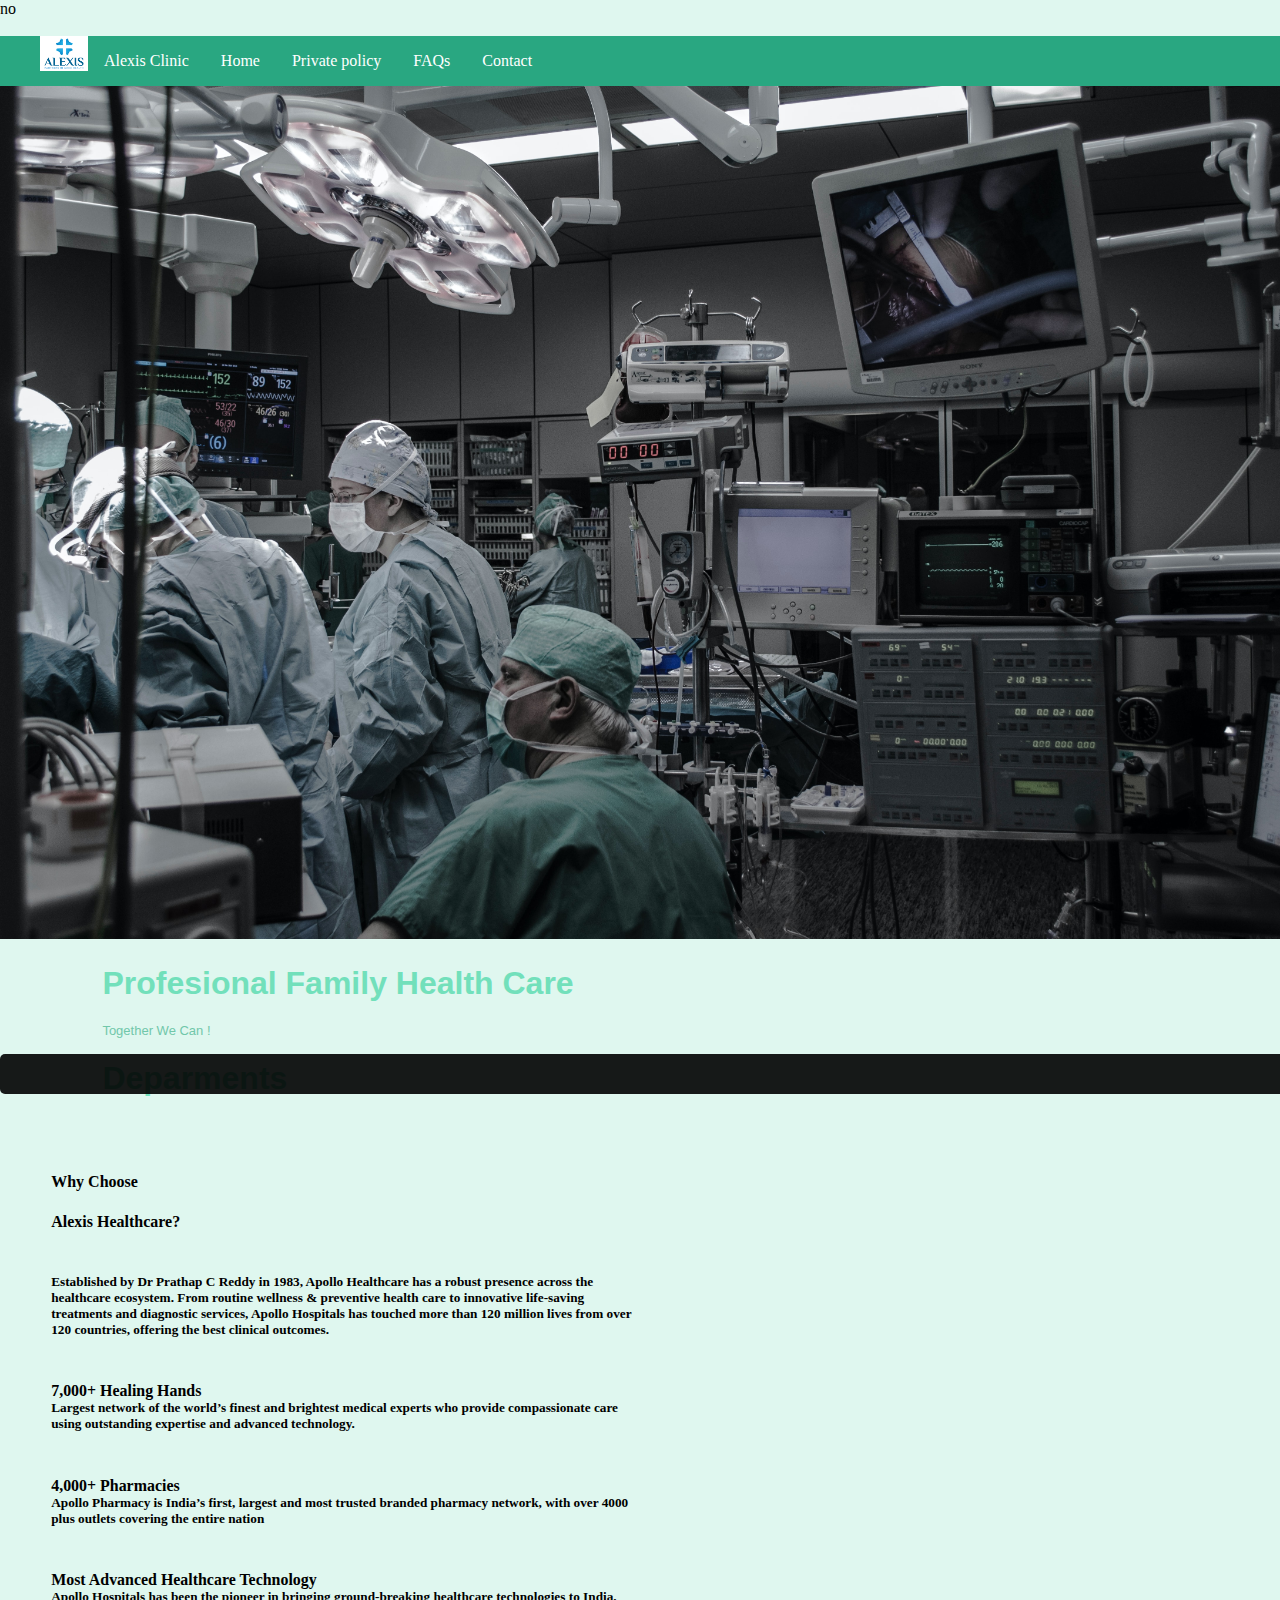
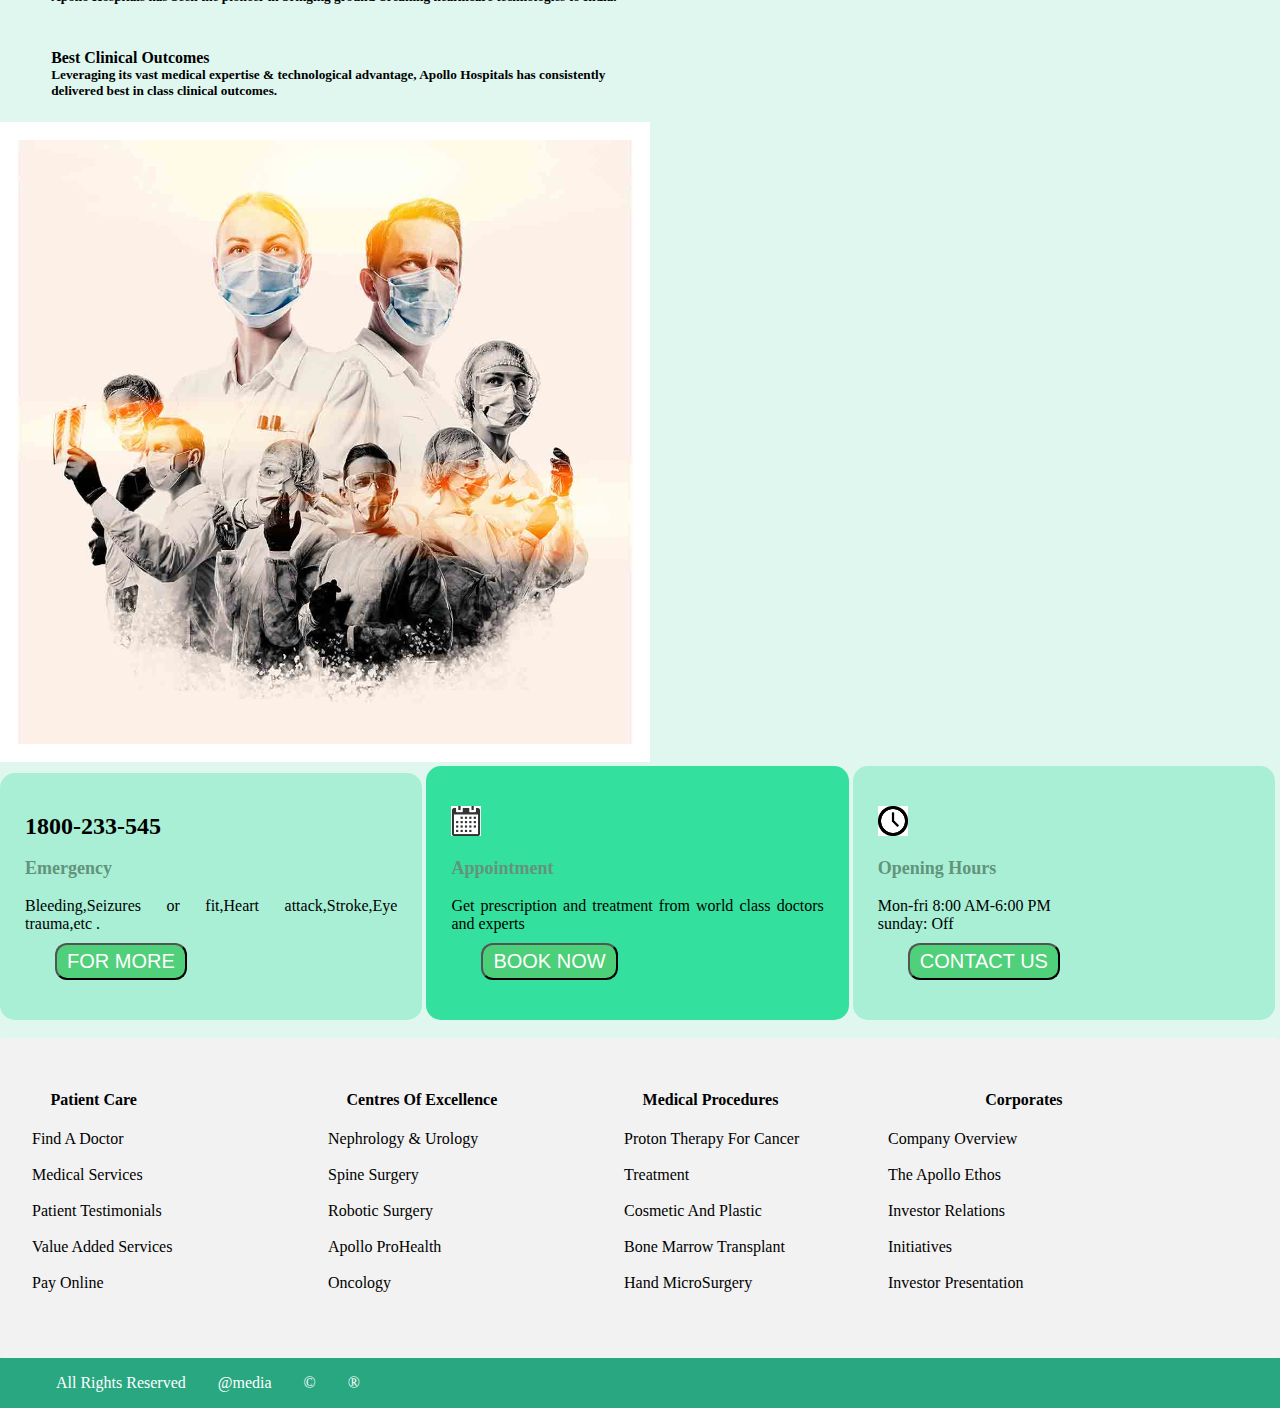
<file: index.html>
<!DOCTYPE html>
<html lang="en">
<head>
    <meta charset="UTF-8">
    <meta http-equiv="X-UA-Compatible" content="IE=edge">
    <meta name="viewport" content="width=device-width, initial-scale=1.0">
    <title>Home</title>
    <link rel="stylesheet" href="all.css">
</head>
<body>
    <m>no</m><br><br<br><br>
    <header>
        <ul>
            <li> <img src="ico.png" alt="logo" height="35"></li>
            <li><a>Alexis Clinic</a></li>&nbsp;&nbsp;
            <li><a>Home</a></li>&nbsp;&nbsp;
            <li><a href="pri p.html" target="_blank">Private policy</a></li>&nbsp;&nbsp;
            <li><a href="ac.html" target="_blank">FAQs</a></li>&nbsp;&nbsp;
            <li><a href="contact.html" target="_blank" >Contact</a></li>
        </ul>
    </header>
    <!-- <video src="intro.mp4" width="100%" height="400"  controls preload="none" data-autoplay="true" loop muted ></video> -->
    <img src="bachgd.jpg" alt="backgr" width="100%">
    <p><h1>Profesional Family Health Care</h1>
       <h3 class="subheading">Together We Can !</h3>
    </p>


    <div id="myNav" class="overlay">
        <a class="closebtn" onclick="closeNav()">&times;</a>
        <div class="overlay-content">
          <a href="#">Cardiology</a>
          <a href="#">Neurology</a>
          <a href="#">Pulmonology</a>
          <a href="#">Otolaryngology</a>
        </div>
    </div>
      
    <!-- href="javascript:void(0)"   -->
      <span style="font-size:30px;cursor:pointer"  id="myNav" onclick="openNav()"><h1 class="depart">Deparments</h1></span><br>
      
      <script>
      function openNav() {
        document.getElementById("myNav").style.height = "100%";
      }
      
      function closeNav() {
        document.getElementById("myNav").style.height = "0%";
      }
      </script>
    <span class="midtxt"> 
        <h4>Why Choose</h4>
        <h4>Alexis Healthcare?</h4>

        <h5 class="paha1">Established by Dr Prathap C Reddy in 1983, Apollo Healthcare has a robust presence across the healthcare ecosystem.
        From routine wellness & preventive health care to innovative life-saving treatments and diagnostic services, 
        Apollo Hospitals has touched more than 120 million lives from over 120 countries, offering the best clinical outcomes.</h5>

    
        
    <h5 class="paha2"><big>7,000+ Healing Hands</big><br>
    Largest network of the world’s finest and brightest medical experts who provide compassionate care using outstanding expertise and advanced technology.</h5>

    <h5 class="paha3"><big>4,000+ Pharmacies</big><br>
    Apollo Pharmacy is India’s first, largest and most trusted branded pharmacy network, with over 4000 plus outlets covering the entire nation</h5>


    <h5 class="paha4"><big>Most Advanced Healthcare Technology</big><br>
    Apollo Hospitals has been the pioneer in bringing ground-breaking healthcare technologies to India.</h5>

    <h5 class="paha5"><big>Best Clinical Outcomes</big><br>
    Leveraging its vast medical expertise & technological advantage, Apollo Hospitals has consistently delivered best in class clinical outcomes.</h5>
    </span>
    
    <img src="picofdoc.jpg" alt="picDOC" height="640px" width="650px" ><br>


    <span class="a"><n>1800-233-545</n><h3>Emergency</h3><txt>Bleeding,Seizures or fit,Heart attack,Stroke,Eye trauma,etc .</txt> <br>

        <a href='https://ide.geeksforgeeks.org/'>
            <button class="gee" id="emg" name="btn1">FOR MORE</button></a>
    
    </span>


    <span class="b"><img  class="dif" src="calendar.png" alt="cale" height="30" width="30px"><h3>Appointment</h3><txt>Get prescription and treatment from world class doctors and experts</txt1><br>
        
        <a href="appo.html">
            <button class="gee" id="app" name="btn2">BOOK NOW</button></a>
    </span>



    <span class="c"><img class="dif" src="clock.png" alt="clock" height="30px" width="30px"><h3>Opening Hours</h3><txt>Mon-fri 8:00 AM-6:00 PM <br>sunday: Off</txt> <br>
        
        <a href="contact.html"  target="_blank">
            <button class="gee" id="con" name="btn3">CONTACT US</button></a>
        
    </span><br><br>
    <div class="lowcol">
        <div class="cont">
          <h4>Patient Care</h4>
          <p>Find A Doctor<br><br>
          Medical Services<br><br>
          Patient Testimonials<br><br>
          Value Added Services<br><br>
          Pay Online</p>
        </div>
      </div>
    
      <div class="lowcol">
        <div class="cont">
          <h4>Centres Of Excellence</h4>
          <p>Nephrology & Urology<br><br>
          Spine Surgery<br><br>
          Robotic Surgery<br><br>
          Apollo ProHealth<br><br>
          Oncology</p>
        </div>
      </div>
      
      <div class="lowcol">
        <div class="cont">
          <h4>Medical Procedures</h4>
          <p>  Proton Therapy For Cancer<br><br>
           Treatment <br><br>
           Cosmetic And Plastic <br><br>
          Bone Marrow Transplant <br><br>
           Hand MicroSurgery</p>
        </div>
      </div>
      
      <div class="column">
        <div class="cont">
          <h4>Corporates</h4>
          <p> Company Overview<br><br>
           The Apollo Ethos<br><br>
          Investor Relations  <br><br>
          Initiatives<br><br>
           Investor Presentation</p><br>
        </div>
      </div>
    
    <footer>
        <ul >
            <li><a>All Rights Reserved</a></li>
            <li><a>@media</a></li>
            <li><a>&#169;</a></li>
            <li><a>&#174;</a></li>
        </ul>
    </footer>

    
</body>
</html>
</file>
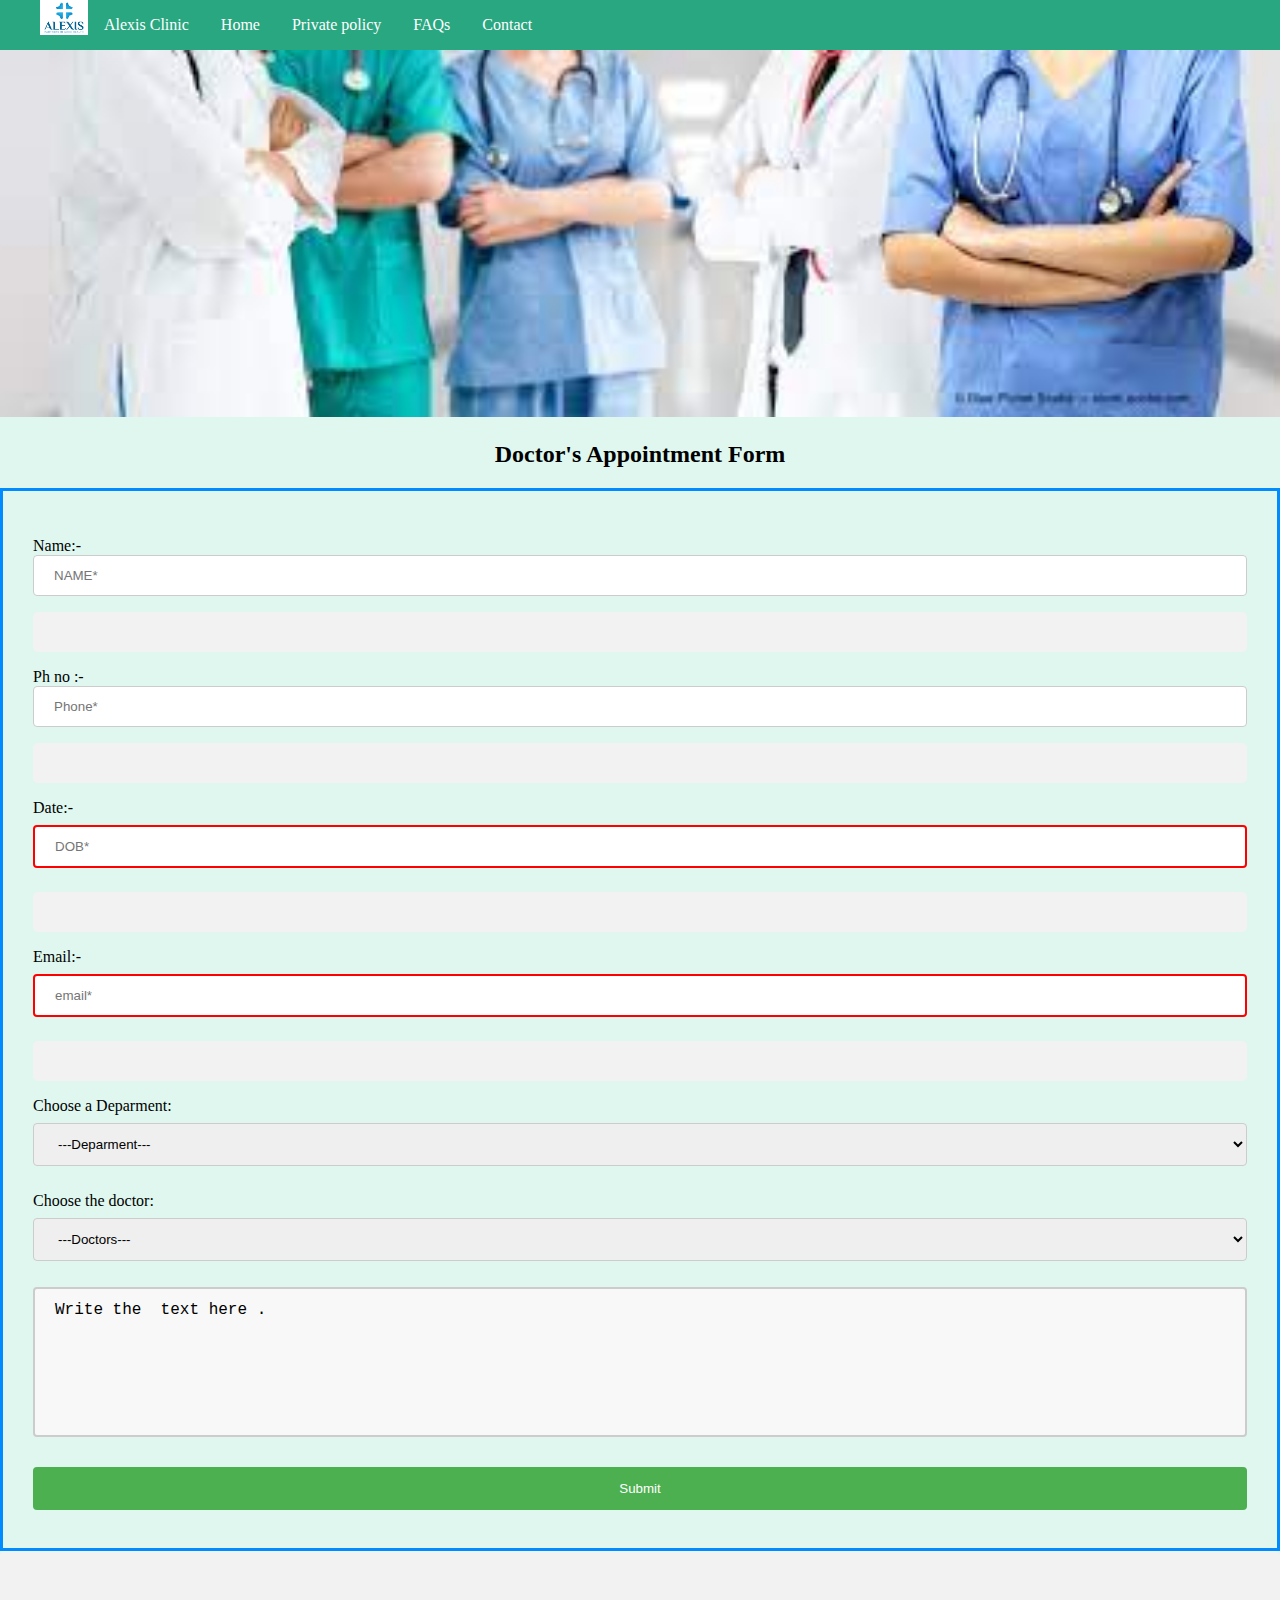
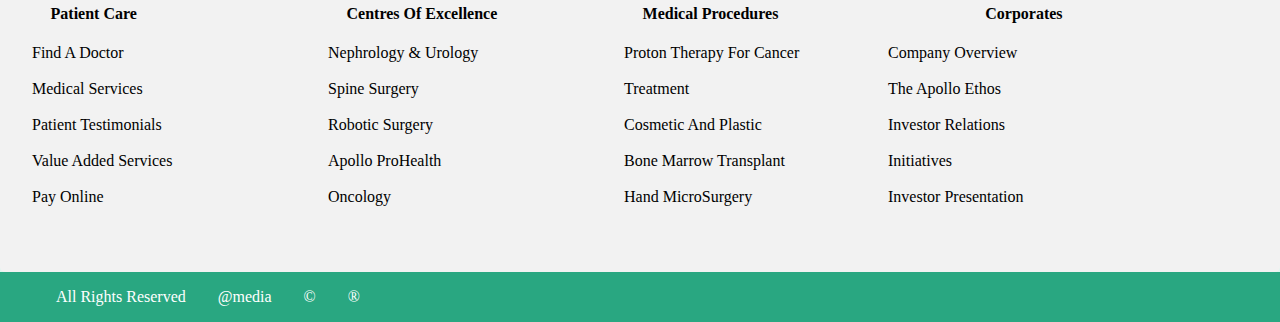
<file: appo.html>
<!DOCTYPE html>
<html lang="en">
<head>
    <meta charset="UTF-8">
    <meta http-equiv="X-UA-Compatible" content="IE=edge">
    <meta name="viewport" content="width=device-width, initial-scale=1.0">
    <title>Appointment</title>
    <link rel="stylesheet" href="all.css">
</head>
<body>
    <header>
        <ul>
            <li> <img src="ico.png" alt="logo" height="35"></li>
            <li><a>Alexis Clinic</a></li>&nbsp;&nbsp;
            <li><a href="index.html" target="_blank">Home</a></li>&nbsp;&nbsp;
            <li><a href="pri p.html" target="_blank">Private policy</a></li>&nbsp;&nbsp;
            <li><a href="ac.html" target="_blank">FAQs</a></li>&nbsp;&nbsp;
            <li><a href="contact.html" target="_blank">Contact</a></li>
        </ul>
    </header> 
    <img src="headpic.jfif" alt="head" width="100%"  height="40%" >
    <center><h2>Doctor's Appointment Form</h2></center>
    <form>
    <p>
        Name:-<input type="text" class="form-control" runat="server" name="name" id="name" placeholder="name*"  required style="text-transform:uppercase; margin: 0; display: inline;">
        <div class="invalid-feedback "></div>
    </p>
    <p>
        Ph no :-<input type="number" class="form-control" runat="server" name="ph no" id="ph no" placeholder="Phone*" required style="margin: 0; display: inline;" align="right" >
        <div class="invalid-feedback "></div>
    </p>
    <p>
        Date:-<input type="calender" class="form-control" runat="server" name="DOB" id="DOB" placeholder="DOB*" required>
        <div class="invalid-feedback "></div>
    </p>
    <p>
        Email:-<input type="email" class="form-control" runat="server" name="email" id="email" placeholder="email*" required>
        <div class="invalid-feedback "></div>
    </p>
    
    
    
        <label for="cars">Choose a Deparment:</label>
        <select id="cars" name="cars" placeholder="deparmeny">
            <option value="">---Deparment---</option>
            <option value="volvo">Cardiology</option>
            <option value="saab">Neurology</option>
            <option value="fiat">Pulmonology</option>
            <option value="audi">Otolaryngology</option>
        </select><br><br>
        <label for="cars">Choose the doctor:</label>
        <select id="cars" name="cars">
            <option value="">---Doctors---</option>
            <option value="volvo">Volvo</option>
            <option value="saab">Saab</option>
            <option value="fiat">Fiat</option>
            <option value="audi">Audi</option>
        </select><br><br>

        <textarea name="message" rows="10" cols="30" style="width:100%; height:150px;">Write the  text here .</textarea>
        <br><br>
        <input type="submit">
      </form>
      <div class="lowcol">
        <div class="cont">
          <h4>Patient Care</h4>
          <p>Find A Doctor<br><br>
          Medical Services<br><br>
          Patient Testimonials<br><br>
          Value Added Services<br><br>
          Pay Online</p>
        </div>
      </div>
    
      <div class="lowcol">
        <div class="cont">
          <h4>Centres Of Excellence</h4>
          <p>Nephrology & Urology<br><br>
          Spine Surgery<br><br>
          Robotic Surgery<br><br>
          Apollo ProHealth<br><br>
          Oncology</p>
        </div>
      </div>
      
      <div class="lowcol">
        <div class="cont">
          <h4>Medical Procedures</h4>
          <p>  Proton Therapy For Cancer<br><br>
           Treatment <br><br>
           Cosmetic And Plastic <br><br>
          Bone Marrow Transplant <br><br>
           Hand MicroSurgery</p>
        </div>
      </div>
      
      <div class="column">
        <div class="cont">
          <h4>Corporates</h4>
          <p> Company Overview<br><br>
           The Apollo Ethos<br><br>
          Investor Relations  <br><br>
          Initiatives<br><br>
           Investor Presentation</p><br>
        </div>
      </div>
    
      <footer>
        <ul>
            <li><a>All Rights Reserved</a></li>
            <li><a>@media</a></li>
            <li><a>&#169;</a></li>
            <li><a>&#174;</a></li>
        </ul>
    </footer>

</body>
</html>
</file>
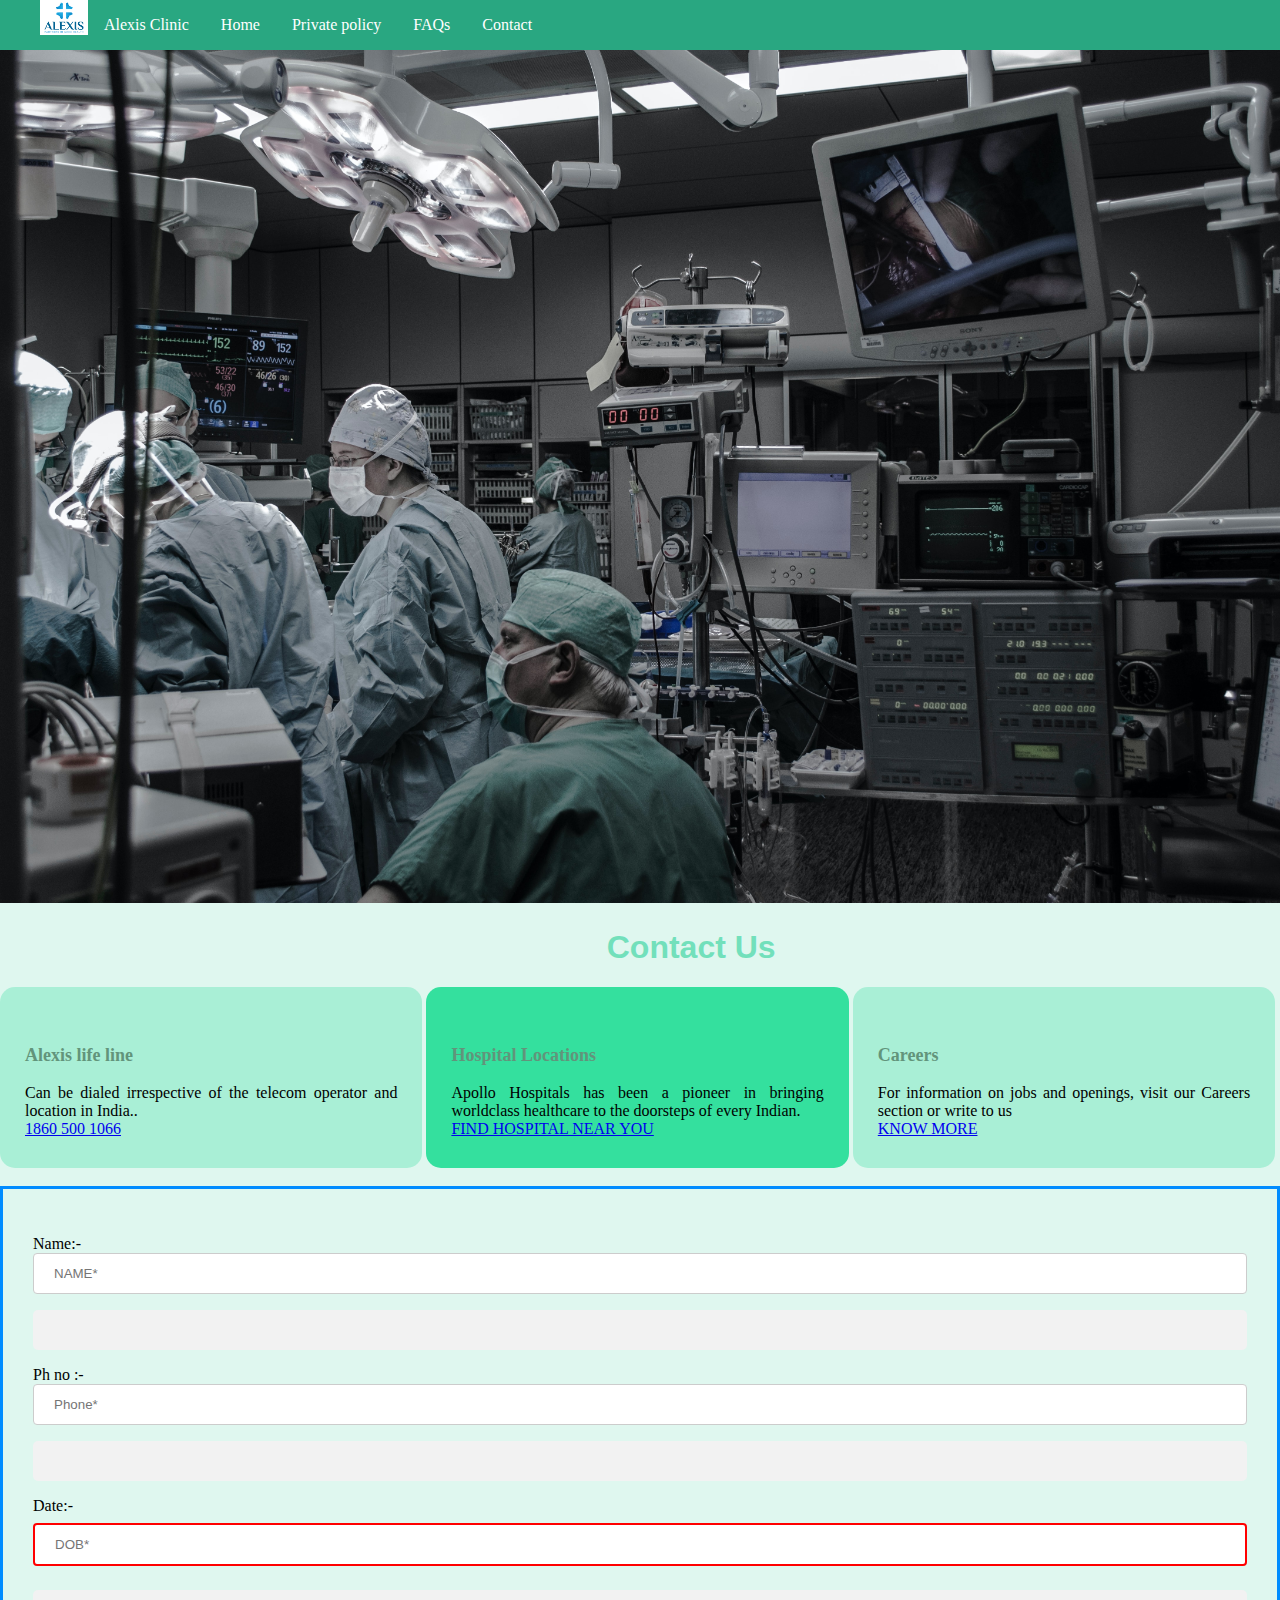
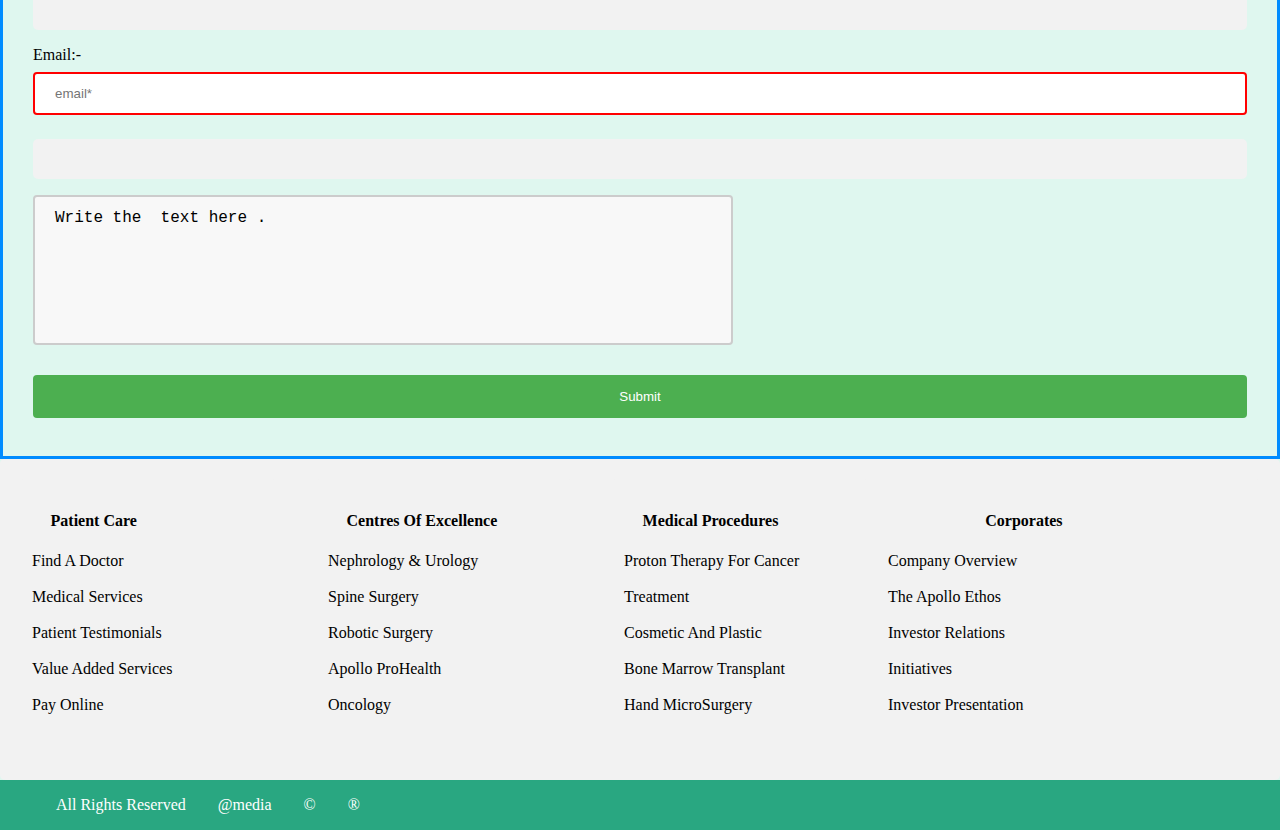
<file: contact.html>
<!DOCTYPE html>
<html lang="en">
<head>
    <meta charset="UTF-8">
    <meta http-equiv="X-UA-Compatible" content="IE=edge">
    <meta name="viewport" content="width=device-width, initial-scale=1.0">
    <title>conact us</title>
    <link rel="stylesheet" href="all.css">
</head>
<body>
    <header>
        <ul>
            <li> <img src="ico.png" alt="logo" height="35"></li>
            <li><a>Alexis Clinic</a></li>&nbsp;&nbsp;
            <li><a href="index.html" target="_blank">Home</a></li>&nbsp;&nbsp;
            <li><a href="pri p.html" target="_blank">Private policy</a></li>&nbsp;&nbsp;
            <li><a href="ac.html" target="_blank">FAQs</a></li>&nbsp;&nbsp;
            <li><a href="contact.html" target="_blank">Contact</a></li>
        </ul>
    </header>
    
    <img src="bachgd.jpg" alt="backgr" width="100%">
    <center><h1>Contact Us</h1></center>

    <span class="a"><h3>Alexis life line</h3><txt>Can be dialed irrespective of the telecom operator and location in India..</txt> <br>

        <a href=tel:18605001066>
            1860 500 1066</a>
    
    </span>


    <span class="b"><h3>Hospital Locations</h3><txt>Apollo Hospitals has been a pioneer in bringing worldclass healthcare to the doorsteps of every Indian.</txt1><br>
        
        <a href="https://www.apollohospitals.com/locations/" target="_blank">
            FIND HOSPITAL NEAR YOU</a>
    </span>



    <span class="c"><h3>Careers</h3><txt>For information on jobs and openings, visit our Careers section or write to us</txt> <br>
        
        <a href='https://www.apollohospitals.com/corporate/careers' target="_blank">
            KNOW MORE</a>
        
    </span><br><br>

    <form>
        <p>
            Name:-<input type="text" class="form-control" runat="server" name="name" id="name" placeholder="name*"  required style="text-transform:uppercase; margin: 0; display: inline;">
            <div class="invalid-feedback "></div>
        </p>
        <p>
            Ph no :-<input type="number" class="form-control" runat="server" name="ph no" id="ph no" placeholder="Phone*" required style="margin: 0; display: inline;" align="right" >
            <div class="invalid-feedback "></div>
        </p>
        <p>
            Date:-<input type="calender" class="form-control" runat="server" name="DOB" id="DOB" placeholder="DOB*" required>
            <div class="invalid-feedback "></div>
        </p>
        <p>
            Email:-<input type="email" class="form-control" runat="server" name="email" id="email" placeholder="email*" required>
            <div class="invalid-feedback "></div>
        </p>

        <textarea name="message" rows="10" cols="30" style="width:700px; height:150px;">Write the  text here .</textarea>
        <br><br>
        <input type="submit">
      </form>

     
      <div class="lowcol">
        <div class="cont">
          <h4>Patient Care</h4>
          <p>Find A Doctor<br><br>
          Medical Services<br><br>
          Patient Testimonials<br><br>
          Value Added Services<br><br>
          Pay Online</p>
        </div>
      </div>
    
      <div class="lowcol">
        <div class="cont">
          <h4>Centres Of Excellence</h4>
          <p>Nephrology & Urology<br><br>
          Spine Surgery<br><br>
          Robotic Surgery<br><br>
          Apollo ProHealth<br><br>
          Oncology</p>
        </div>
      </div>
      
      <div class="lowcol">
        <div class="cont">
          <h4>Medical Procedures</h4>
          <p>  Proton Therapy For Cancer<br><br>
           Treatment <br><br>
           Cosmetic And Plastic <br><br>
          Bone Marrow Transplant <br><br>
           Hand MicroSurgery</p>
        </div>
      </div>
      
      <div class="column">
        <div class="cont">
          <h4>Corporates</h4>
          <p> Company Overview<br><br>
           The Apollo Ethos<br><br>
          Investor Relations  <br><br>
          Initiatives<br><br>
           Investor Presentation</p><br>
        </div>
      </div>
    
    
    <footer>
        <ul>
            <li><a>All Rights Reserved</a></li>
            <li><a>@media</a></li>
            <li><a>&#169;</a></li>
            <li><a>&#174;</a></li>
        </ul>
    </footer>
</body>
</html>
</file>
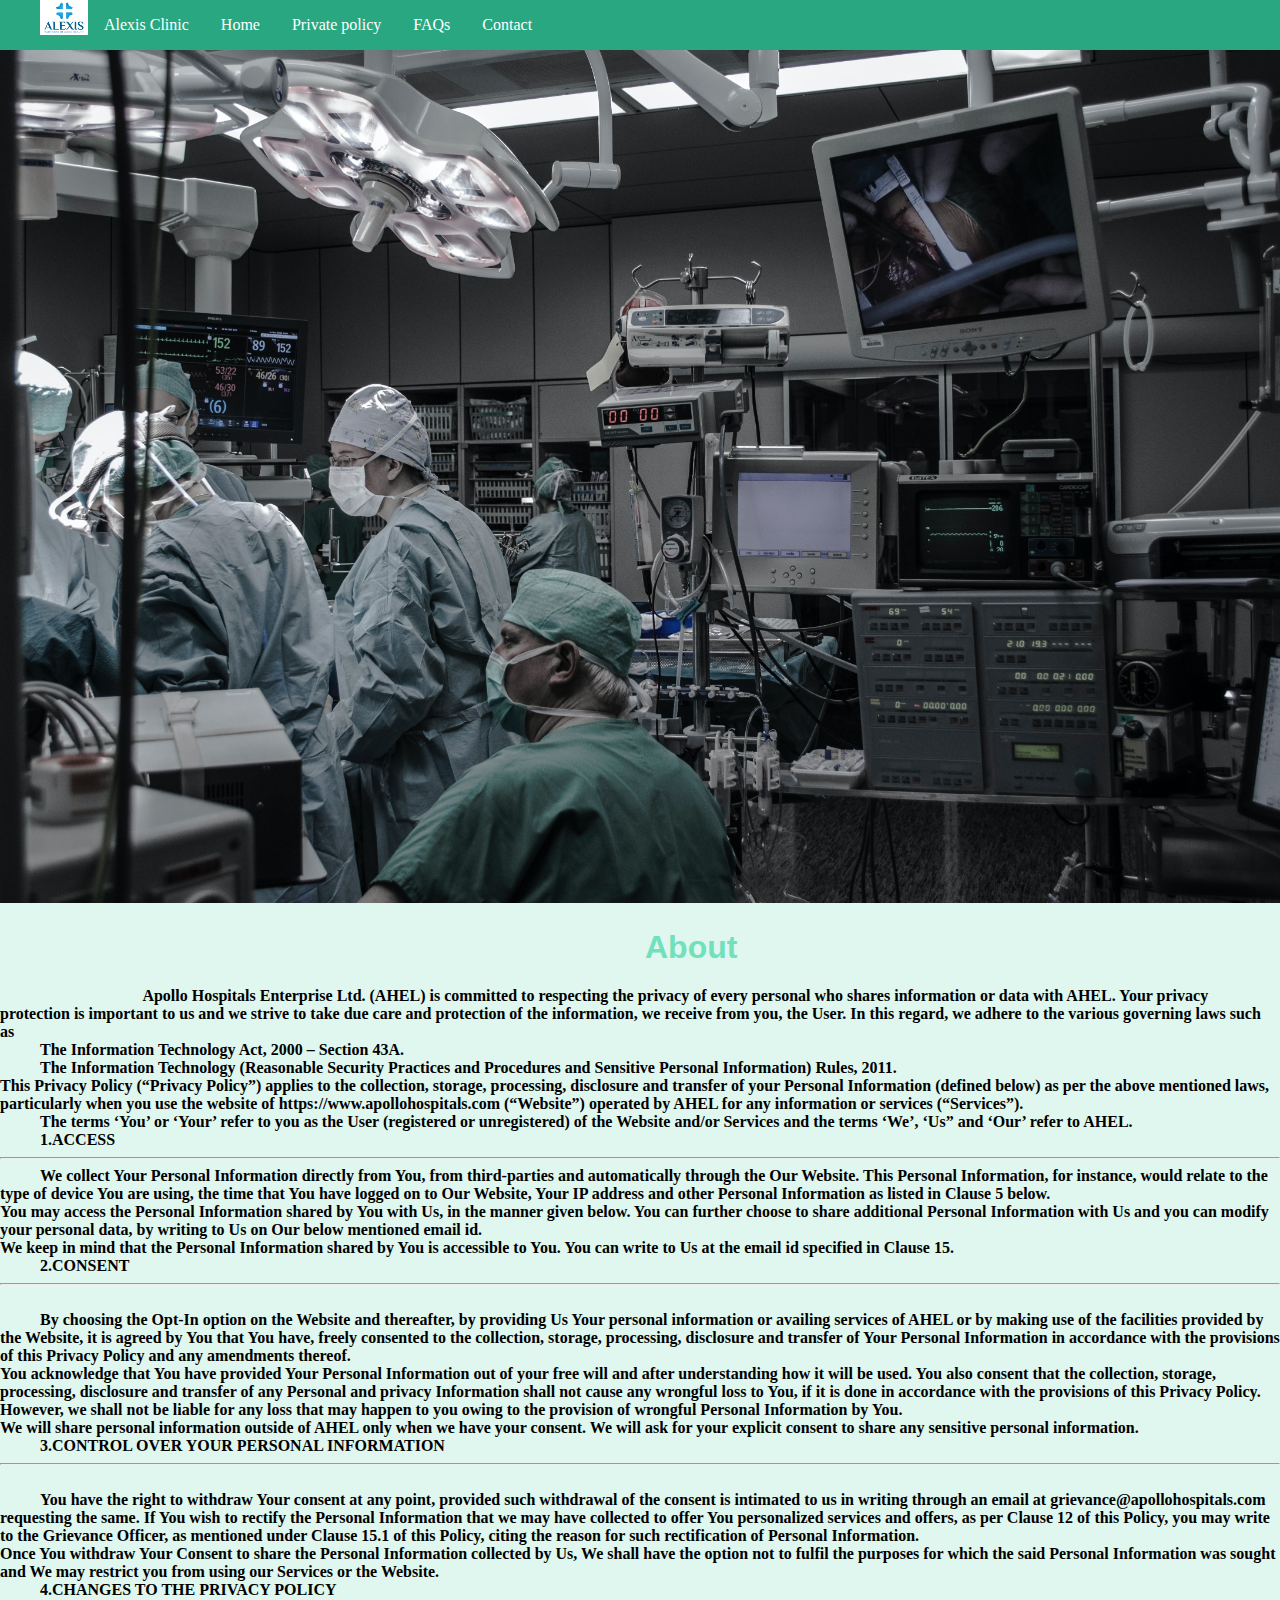
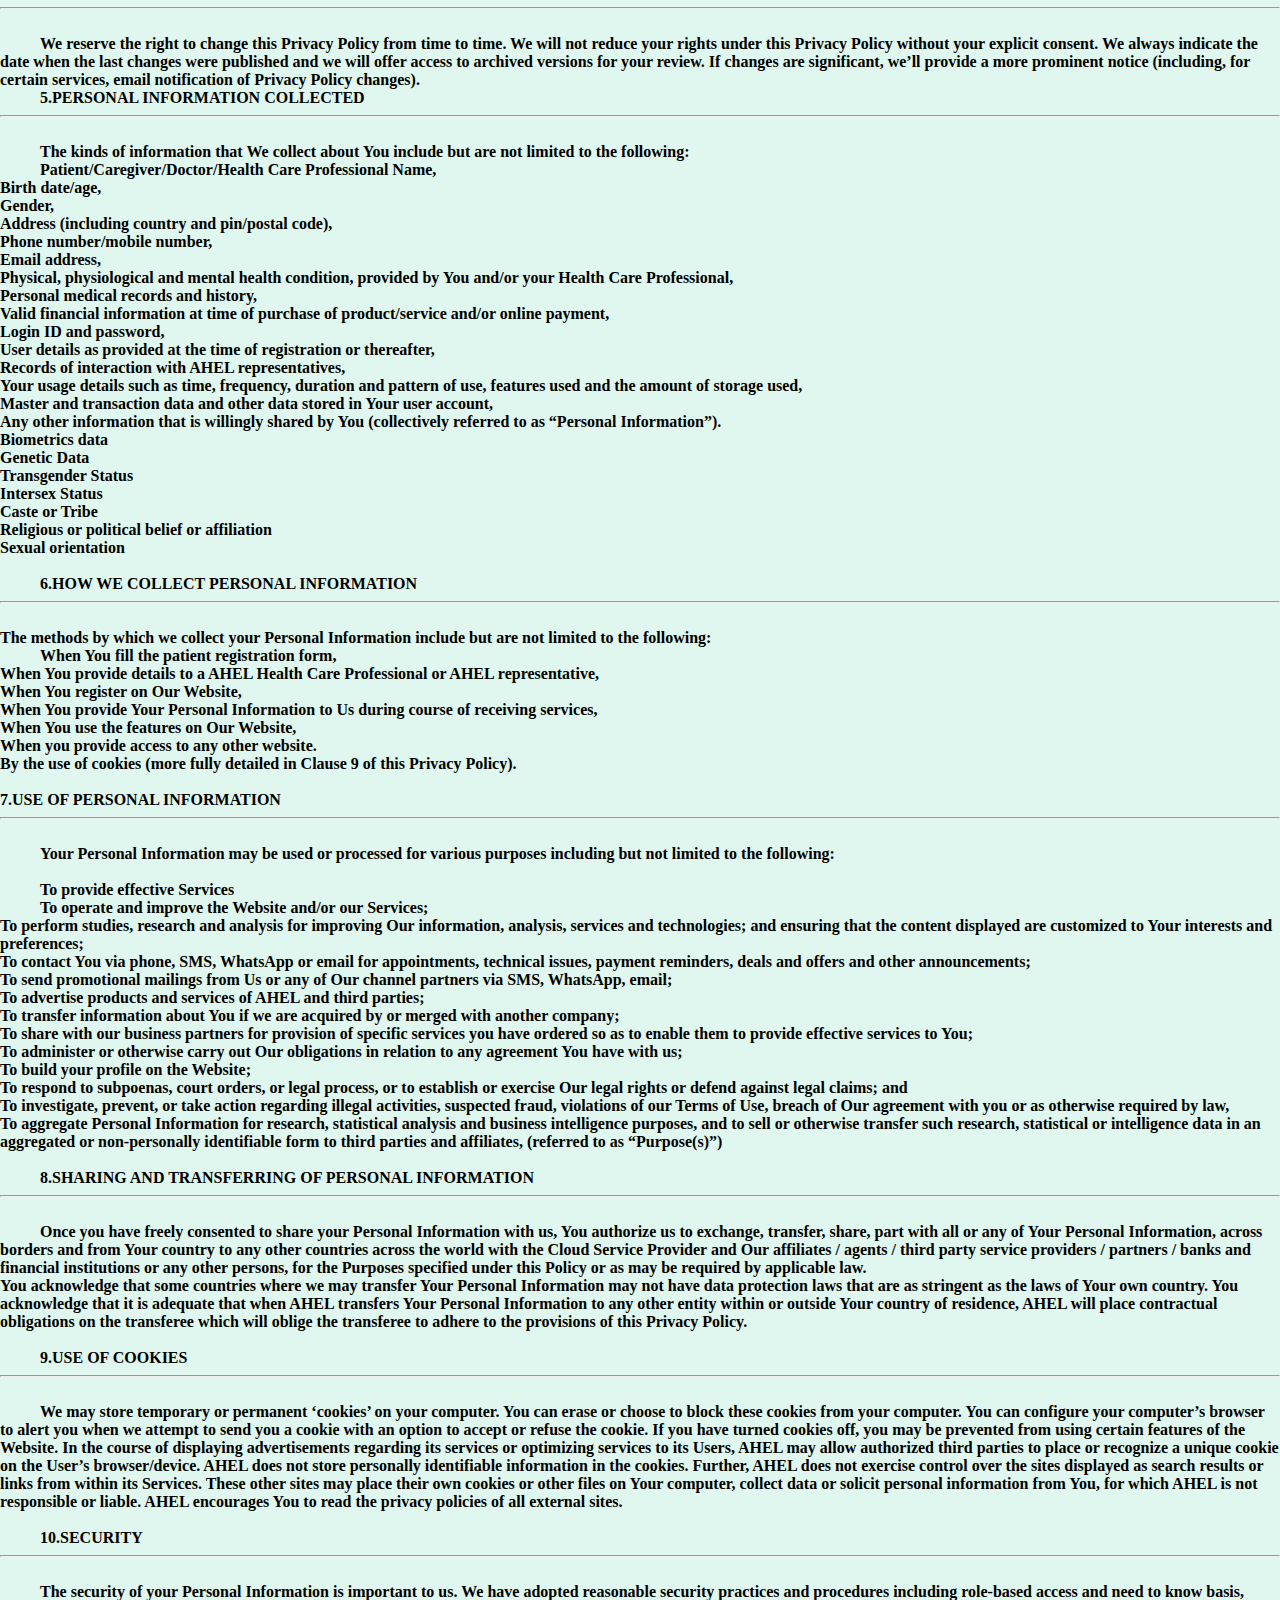
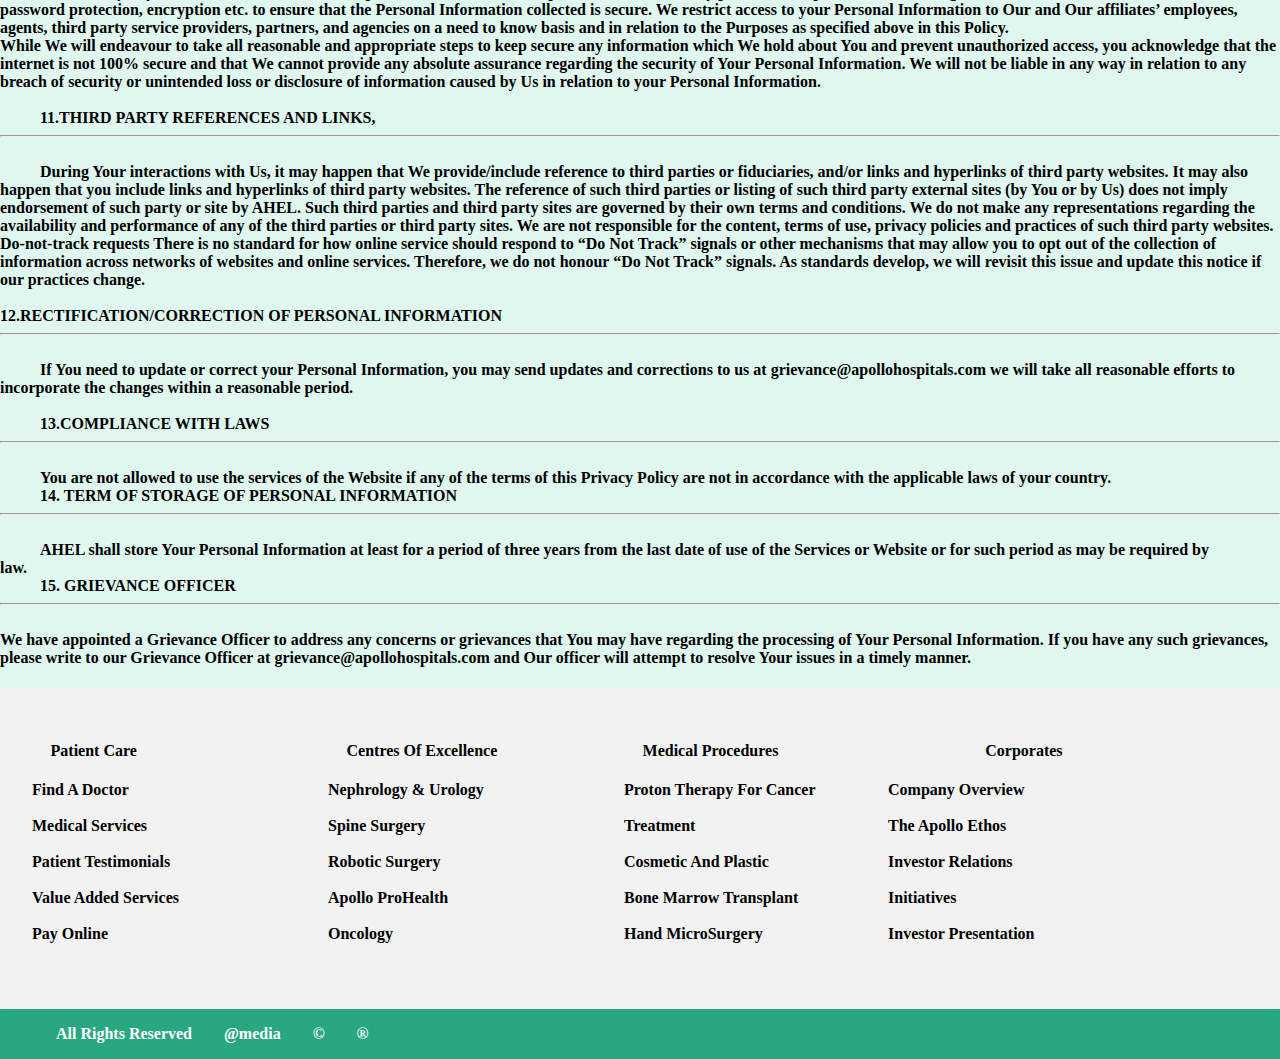
<file: pri p.html>
<!DOCTYPE html>
<html lang="en">
<head>
    <meta charset="UTF-8">
    <meta http-equiv="X-UA-Compatible" content="IE=edge">
    <meta name="viewport" content="width=device-width, initial-scale=1.0">
    <title>private policy</title>
    <link rel="stylesheet" href="all.css">
</head>
<body>
     <header>
          <ul>
              <li> <img src="ico.png" alt="logo" height="35"></li>
              <li><a>Alexis Clinic</a></li>&nbsp;&nbsp;
              <li><a href="index.html"target="_blank">Home</a></li>&nbsp;&nbsp;
              <li><a href="pri p.html" target="_blank">Private policy</a></li>&nbsp;&nbsp;
              <li><a href="ac.html" target="_blank">FAQs</a></li>&nbsp;&nbsp;
              <li><a href="contact.html" target="_blank">Contact</a></li>
          </ul>
      </header>
    
      <img src="bachgd.jpg" alt="backgr" width="100%">
    <center><h1>About</h1></center>
    <h4>

    
    <ab>Apollo Hospitals Enterprise Ltd. (AHEL) is committed to respecting the privacy of every personal who shares information or data with AHEL. Your privacy protection is important to us and we strive to take due care and protection of the information, we receive from you, the User. In this regard, we adhere to the various governing laws such as</ab><br>

    <ab>The Information Technology Act, 2000 – Section 43A.</ab><br>
    <ab>The Information Technology (Reasonable Security Practices and Procedures and Sensitive Personal Information) Rules, 2011.<br>
    This Privacy Policy (“Privacy Policy”) applies to the collection, storage, processing, disclosure and transfer of your Personal Information (defined below) as per the above mentioned laws, particularly when you use the website of https://www.apollohospitals.com (“Website”) operated by  AHEL for any information or services (“Services”).</ab><br>

    <ab>The terms ‘You’ or ‘Your’ refer to you as the User (registered or unregistered) of the Website and/or Services and the terms ‘We’, ‘Us” and ‘Our’ refer to AHEL.</ab>
    

    <br><ab>1.ACCESS</ab>
    <hr>

    <ab>We collect Your Personal Information directly from You, from third-parties and automatically through the Our Website. This Personal Information, for instance, would relate to the type of device You are using, the time that You have logged on to Our Website, Your IP address and other Personal Information as listed in Clause 5 below.

    <br>You may access the Personal Information shared by You with Us, in the manner given below. You can further choose to share additional Personal Information with Us and you can modify your personal data, by writing to Us on Our below mentioned email id.

    <br>We keep in mind that the Personal Information shared by You is accessible to You. You can write to Us at the email id specified in Clause 15.</ab>

    <br><ab>2.CONSENT</ab>
    <hr>
    <br><ab>By choosing the Opt-In option on the Website and thereafter, by providing Us Your personal information or availing services of AHEL or by making use of the facilities provided by the Website, it is agreed by You that You have, freely consented to the collection,
         storage, processing, disclosure and transfer of Your Personal Information in accordance with the provisions of this Privacy Policy and any amendments thereof.

    <br>You acknowledge that You have provided Your Personal Information out of your free will and after understanding how it will be used. You also consent that the collection, storage, processing, disclosure and transfer of any Personal and privacy Information shall not cause any wrongful loss to You, if it is done in accordance with the provisions of this Privacy Policy. However, we shall not be liable for any loss that may happen to you owing to the provision of wrongful Personal Information by You.

    <br>We will share personal information outside of AHEL only when we have your consent. We will ask for your explicit consent to share any sensitive personal information.</ab>

    <br><ab>3.CONTROL OVER YOUR PERSONAL INFORMATION</ab>
    <hr>
    <br><ab>You have the right to withdraw Your consent at any point, provided such withdrawal of the consent is intimated to us in writing through an email at grievance@apollohospitals.com requesting the same. If You wish to rectify the Personal Information that we may have collected to offer You personalized services and offers, as per Clause 12 of this Policy, you may write to the Grievance Officer, as mentioned under Clause 15.1 of this Policy, citing the reason for such rectification of Personal Information.

    <br>Once You withdraw Your Consent to share the Personal Information collected by Us, We shall have the option not to fulfil the purposes for which the said Personal Information was sought and We may restrict you from using our Services or the Website.</ab>

    <br><ab>4.CHANGES TO THE PRIVACY POLICY</ab>
    <hr>
    <br><ab>We reserve the right to change this Privacy Policy from time to time. We will not reduce your rights under this Privacy Policy without your explicit consent. We always indicate the date when the last changes were published and we will offer access to archived versions for your review. If changes are significant, we’ll provide a more prominent notice (including, for certain services, email notification of Privacy Policy changes).</b>

    <br><ab>5.PERSONAL INFORMATION COLLECTED</ab>
    <hr>
    <br><ab>The kinds of information that We collect about You include but are not limited to the following:</ab>

    <br><ab>Patient/Caregiver/Doctor/Health Care Professional Name,
    <br>Birth date/age,
    <br>Gender,
    <br>Address (including country and pin/postal code),
    <br>Phone number/mobile number,
    <br>Email address,
    <br>Physical, physiological and mental health condition, provided by You and/or your Health Care Professional,
    <br>Personal medical records and history,
    <br>Valid financial information at time of purchase of product/service and/or online payment,
    <br>Login ID and password,
    <br>User details as provided at the time of registration or thereafter,
    <br>Records of interaction with AHEL representatives,
    <br>Your usage details such as time, frequency, duration and pattern of use, features used and the amount of storage used,
    <br>Master and transaction data and other data stored in Your user account,
    <br>Any other information that is willingly shared by You (collectively referred to as “Personal Information”).
    <br>Biometrics data
    <br>Genetic Data
    <br>Transgender Status
    <br>Intersex Status
    <br>Caste or Tribe
    <br>Religious or political belief or affiliation
    <br>Sexual orientation</ab>
    <br><br><ab>6.HOW WE COLLECT PERSONAL INFORMATION</ab>
    <hr>
    <br>The methods by which we collect your Personal Information include but are not limited to the following:
    

    <br><ab>When You fill the patient registration form,
    <br>When You provide details to a AHEL Health Care Professional or AHEL representative,
    <br>When You register on Our Website,
    <br>When You provide Your Personal Information to Us during course of receiving services,
    <br>When You use the features on Our Website,
    <br>When you provide access to any other website.
    <br>By the use of cookies (more fully detailed in Clause 9 of this Privacy Policy).</ab>
    <br><br>7.USE OF PERSONAL INFORMATION
    <hr>

    <br><ab>Your Personal Information may be used or processed for various purposes including but not limited to the following:</ab>

    <br><br><ab>To provide effective Services</ab>
    
    <br><ab>To operate and improve the Website and/or our Services;
    <br>To perform studies, research and analysis for improving Our information, analysis, services and technologies; and ensuring that the content displayed are customized to Your interests and preferences;
    <br>To contact You via phone, SMS, WhatsApp or email for appointments, technical issues, payment reminders, deals and offers and other announcements;
    <br>To send promotional mailings from Us or any of Our channel partners via SMS, WhatsApp, email;
    <br>To advertise products and services of AHEL and third parties;
    <br>To transfer information about You if we are acquired by or merged with another company;
    <br>To share with our business partners for provision of specific services you have ordered so as to enable them to provide effective services to You;
    <br>To administer or otherwise carry out Our obligations in relation to any agreement You have with us;
    <br>To build your profile on the Website; 
    <br>To respond to subpoenas, court orders, or legal process, or to establish or exercise Our legal rights or defend against legal claims; and
    <br>To investigate, prevent, or take action regarding illegal activities, suspected fraud, violations of our Terms of Use, breach of Our agreement with you or as otherwise required by law,
    <br>To aggregate Personal Information for research, statistical analysis and business intelligence purposes, and to sell or otherwise transfer such research, statistical or intelligence data in an aggregated or non-personally identifiable form to third parties and affiliates, (referred to as “Purpose(s)”)</ab>
    
    <br><br><ab>8.SHARING AND TRANSFERRING OF PERSONAL INFORMATION</ab>
    <hr>
    <br><ab>Once you have freely consented to share your Personal Information with us, You authorize us to exchange, transfer, share, part with all or any of Your Personal Information, across borders and from Your country to any other countries across the world with the Cloud Service Provider and Our affiliates / agents / third party service providers / partners / banks and financial institutions or any other persons, for the Purposes specified under this Policy or as may be required by applicable law.
    <br>You acknowledge that some countries where we may transfer Your Personal Information may not have data protection laws that are as stringent as the laws of Your own country. You acknowledge that it is adequate that when AHEL transfers Your Personal Information to any other entity within or outside Your country of residence, AHEL will place contractual obligations on the transferee which will oblige the transferee to adhere to the provisions of this Privacy Policy.</b>
    
    <br><br><ab>9.USE OF COOKIES</ab>
    <hr>
    <br><ab>We may store temporary or permanent ‘cookies’ on your computer. You can erase or choose to block these cookies from your computer. You can configure your computer’s browser to alert you when we attempt to send you a cookie with an option to accept or refuse the cookie. If you have turned cookies off, you may be prevented from using certain features of the Website. In the course of displaying advertisements regarding its services or optimizing services to its Users, AHEL may allow authorized third parties to place or recognize a unique cookie on the User’s browser/device. AHEL
         does not store personally identifiable information in the cookies. Further, AHEL does not exercise control over the sites displayed as search results or links from within its Services. These other sites may place their own cookies or other files on Your computer, collect data or solicit personal information from You, for which AHEL is not responsible or liable. AHEL encourages You to read the privacy policies of all external sites.</ab>
    
    <br><br><ab>10.SECURITY</ab>
    <hr>
    <br><ab>The security of your Personal Information is important to us. We have adopted reasonable security practices and procedures including role-based access and need to know basis, password protection, encryption etc. to ensure that the Personal Information collected is secure. We restrict access to your Personal Information to Our and Our affiliates’ employees, agents, third party service providers, partners, and agencies on a need to know basis and in relation to the Purposes as specified above in this Policy.
    <br>While We will endeavour to take all reasonable and appropriate steps to keep secure any information which We hold about You and prevent unauthorized access, you acknowledge that the internet is not 100% secure and that We cannot provide any absolute assurance regarding the security of Your Personal Information. We will not be liable in any way in relation to any breach of security or unintended loss or disclosure of information caused by Us in relation to your Personal Information.</ab>
    <br><br><ab>11.THIRD PARTY REFERENCES AND LINKS,</ab>
    <hr>
    <br><ab>During Your interactions with Us, it may happen that We provide/include reference to third parties or fiduciaries, and/or links and hyperlinks of third party websites. It may also happen that you include links and hyperlinks of third party websites. The reference of such third parties or listing of such third party external sites (by You or by Us) does not imply endorsement of such party or site by AHEL. Such third parties and third party sites are governed by their
         own terms and conditions. We do not make any representations regarding the availability and performance of any of the third parties or third party sites. We are not responsible for the content, terms of use, privacy policies and practices of such third party websites.
    <br>Do-not-track requests There is no standard for how online service should respond to “Do Not Track” signals or other mechanisms that may allow you to opt out of the collection of information across networks of websites and online services. Therefore, we do not honour “Do Not Track” signals. As standards develop, we will revisit this issue and update this notice if our practices change.</ab>
    
    <br><br>12.RECTIFICATION/CORRECTION OF PERSONAL INFORMATION</ab>
    <hr>
    <br><ab>If You need to update or correct your Personal Information, you may send updates and corrections to us at grievance@apollohospitals.com we will take all reasonable efforts to incorporate the changes within a reasonable period.</ab>
    <br><br><ab>13.COMPLIANCE WITH LAWS</ab>
    <hr>
    <br><ab>You are not allowed to use the services of the Website if any of the terms of this Privacy Policy are not in accordance with the applicable laws of your country.</ab>
    <br><ab>14. TERM OF STORAGE OF PERSONAL INFORMATION</ab>
    <hr>
    <br><ab>AHEL shall store Your Personal Information at least for a period of three years from the last date of use of the Services or Website or for such period as may be required by law.</ab>
    <br><ab>15. GRIEVANCE OFFICER</ab>
    <hr>
    <br><b>We have appointed a Grievance Officer to address any concerns or grievances that You may have regarding the processing of Your Personal Information. If you have any such grievances, please write to our Grievance Officer at grievance@apollohospitals.com and Our officer will attempt to resolve Your issues in a timely manner.</ab>
    </h4>
    <div class="lowcol">
        <div class="cont">
          <h4>Patient Care</h4>
          <p>Find A Doctor<br><br>
          Medical Services<br><br>
          Patient Testimonials<br><br>
          Value Added Services<br><br>
          Pay Online</p>
        </div>
      </div>
    
      <div class="lowcol">
        <div class="cont">
          <h4>Centres Of Excellence</h4>
          <p>Nephrology & Urology<br><br>
          Spine Surgery<br><br>
          Robotic Surgery<br><br>
          Apollo ProHealth<br><br>
          Oncology</p>
        </div>
      </div>
      
      <div class="lowcol">
        <div class="cont">
          <h4>Medical Procedures</h4>
          <p>  Proton Therapy For Cancer<br><br>
           Treatment <br><br>
           Cosmetic And Plastic <br><br>
          Bone Marrow Transplant <br><br>
           Hand MicroSurgery</p>
        </div>
      </div>
      
      <div class="column">
        <div class="cont">
          <h4>Corporates</h4>
          <p> Company Overview<br><br>
           The Apollo Ethos<br><br>
          Investor Relations  <br><br>
          Initiatives<br><br>
           Investor Presentation</p><br>
        </div>
      </div>
    

    <footer>
     <ul>
         <li><a>All Rights Reserved</a></li>
         <li><a>@media</a></li>
         <li><a>&#169;</a></li>
         <li><a>&#174;</a></li>
     </ul>
 </footer>
</body>
</html>
</file>
<file: all.css>
body {
  margin: 0;
  background-color: rgba(193, 240, 224, 0.521);
}
ul{
  list-style-type: none;
  margin: 0;
  /* padding: 0; */
  overflow: hidden;
  background-color: rgb(41, 167, 129);
}
img{
  padding: 4px;
  margin: 0px;
}

t {
 font-size: larger;
 font-family: "Monaco" ;
}
li {
   float: left;

}

li a{
  display: block;
  color:white;
  padding: 16px;
  text-align: center;
  text-decoration: none;
}
li a:hover{
  background-color:  rgb(23, 223, 163);
}
.depart:hover{
  color: #4CAF50;

}
a { font-family: "Lucida Console" ;}

/* .bg{ 
    background-image: url("nur.jpg");
    background-size: cover;
    background-position: center;
    background-attachment: scroll;
    height: 500px;
    width: 1330px;
    background-repeat: no-repeat;
}*/


/* div.container {
    position: relative;
    font-family: Arial;
  }
  
/* div.text-block { 
    position: absolute;
    bottom: 20px;
    right: 20px;
    background-color: black;
    color: white;
    padding-left: 20px;
    padding-right: 20px;
}*/
h1 {
    font-family: 'Lucida Sans', 'Lucida Sans Regular', 'Lucida Grande', 'Lucida Sans Unicode', Geneva, Verdana, sans-serif;
    font-size: xx-large;
    font-weight: 700;
    text-indent: 8%;
    color: rgb(114, 224, 187);
}
.subheading {
    font-family: 'Lucida Sans', 'Lucida Sans Regular', 'Lucida Grande', 'Lucida Sans Unicode', Geneva, Verdana, sans-serif;
    font-size: small;
    font-weight: 400;
    text-indent: 8%;
    color: rgb(113, 199, 170);

} 
span.a {
    display: inline-block;
    box-sizing: border-box;
    border-radius: 15px;
    text-align: justify;
    width: 33%;
    height: 400%;
    padding: 40px 25px 30px;
    /* border: 1px solid rgb(0, 140, 255);     */
    background-color: rgba(52, 224, 158, 0.315); 
  }
  span.b {
    display: inline-block;
    box-sizing: border-box;
    border-radius: 15px;
    text-align: justify;
    width: 33%;
    height: 400%;
    padding: 40px 25px 30px;
    /* border: 1px solid rgb(0, 140, 255);     */
    background-color: rgb(52, 224, 158); 
  }
  span.c {
    display: inline-block;
    box-sizing: border-box;
    border-radius: 15px;
    text-align: justify;
    width: 33%;
    height: 400%;
    padding: 40px 25px 30px;
    /* border: 1px solid rgb(0, 140, 255);     */
    background-color: rgba(52, 224, 158, 0.315); 

  }
  h3 {
    font-family: Cambria, Cochin, Georgia, Times, 'Times New Roman', serif;
    font-size: large;
    font-weight: 600;
    text-indent: 0%;
    color: rgb(98, 148, 123);      
  }
  n{
    font-family: Cambria, Cochin, Georgia, Times, 'Times New Roman', serif;
    font-size: x-large;
    font-weight: 700;
  }
  .gee {
    background-color: rgba(76, 206, 119, 0.959);
    /* border: 2px solid black; */
    color: white;
    border-radius: 12px;
    padding: 5px 10px;
    text-align: center;
    display: inline-block;
    font-size: 20px;
    margin: 10px 30px;
    cursor: pointer;
}



form{
  padding: 30px;
  border: 3px solid rgb(0, 140, 255); 
}
input[type=text],select{
  width: 100%;
  padding: 12px 20px;
  margin: 8px 0;
  display: inline-block;
  border: 1px solid #ccc;
  border-radius: 4px;
  box-sizing: border-box;
}
input[type=number]{
  width: 100%;
  padding: 12px 20px;
  margin: 8px 0;
  display: inline-block;
  border: 1px solid #ccc;
  border-radius: 4px;
  box-sizing: border-box;
}
input[type=calender]{
  width: 100%;
  padding: 12px 20px;
  margin: 8px 0;
  display: inline-block;
  border: 2px solid red;
  border-radius: 4px;
  box-sizing: border-box;
}
input[type=email]{
  width: 100%;
  padding: 12px 20px;
  margin: 8px 0;
  display: inline-block;
  border: 2px solid red;
  border-radius: 4px;
  box-sizing: border-box;
}

input[type=datetime]{
  width: 100%;
  padding: 12px 20px;
  margin: 8px 0;
  display: inline-block;
  border: 2px solid red;
  border-radius: 4px;
  box-sizing: border-box;
}


input[type=submit] {
  width: 100%;
  background-color: #4CAF50;
  color: white;
  padding: 14px 20px;
  margin: 8px 0;
  border: none;
  border-radius: 4px;
  cursor: pointer;
}


input[type=submit]:hover {
  background-color: #45a049;
}

div {
  border-radius: 5px;
  background-color: #f2f2f2;
  padding: 20px;
}
textarea {
  width: 100%;
  height: 150px;
  padding: 12px 20px;
  box-sizing: border-box;
  border: 2px solid #ccc;
  border-radius: 4px;
  background-color: #f8f8f8;
  font-size: 16px;
  resize: none;
}
ab {
  padding: 40px;

}
prp {
  padding: 40px;
}
footer{
  background-color: #51c78c;
  text-align: center;
}


.overlay {
  height: 0%;
  width: 100%;
  position: fixed;
  z-index: 1;
  /* background-color: rgb(0,0,0); */
  background-color: rgba(0,0,0, 0.9);
  overflow: hidden;
  transition: 0.5s;
}

.overlay-content {
  position: relative;
  top: 25%;
  width: 100%;
  text-align: center;
  margin-top: 30px;
}

.overlay a {
  padding: 8px;
  text-decoration: none;
  font-size: 36px;
  color: #818181;
  display: block;
  transition: 0.3s;
}



.overlay .closebtn {
  position: absolute;
  top: 20px;
  right: 45px;
  font-size: 60px;
}

@media screen and (max-height: 450px) {
  .overlay {overflow-y: auto;}
  .overlay a {font-size: 20px}
  .overlay .closebtn {
  font-size: 40px;
  top: 15px;
  right: 35px;
  }
}
h4{
  text-indent: 8%;
  font-family:"Source Code Pro Semibold";
}
.paha1 {
  display: inline-block; margin-left: 8%; 
  font-family:"Source Code Pro Semibold";
  
}
.paha2{
  display: inline-block; margin-left: 8%;
  font-family:"Source Code Pro Semibold";
  /* width: 50%; */
  /* height: 100%; */
}
.paha3{
  display: inline-block; margin-left: 8%;
  font-family:"Source Code Pro Semibold";
}
.paha4{
  display: inline-block; margin-left: 8%;
  font-family:"Source Code Pro Semibold";
}
.paha5{
  display: inline-block; margin-left: 8%;
  font-family:"Source Code Pro Semibold";
}

/* .parent { */
  /* width: 100%; */
  /* height: 90px; }*/ 
span.midtxt{
  display: inline-block;
  box-sizing: border-box;
  width: 50%;
  height: 400%;

}
img{
  display: inline-block;
  padding: 0%;
  margin: 0%;
  /* background-color: rgba(52, 224, 158, 0.315);  */
}
txt{
  font-family:"Source Code Pro Semibold";

}
.lowcol {
  float: left;
  width: 20%;
  /* background-color: #252121b7; */
  
  
}
.cont {
  padding: 12px;
  /* background-color: #252121b7; */
  
}
p{
  font-family:"Source Code Pro Semibold";
}
</file>
